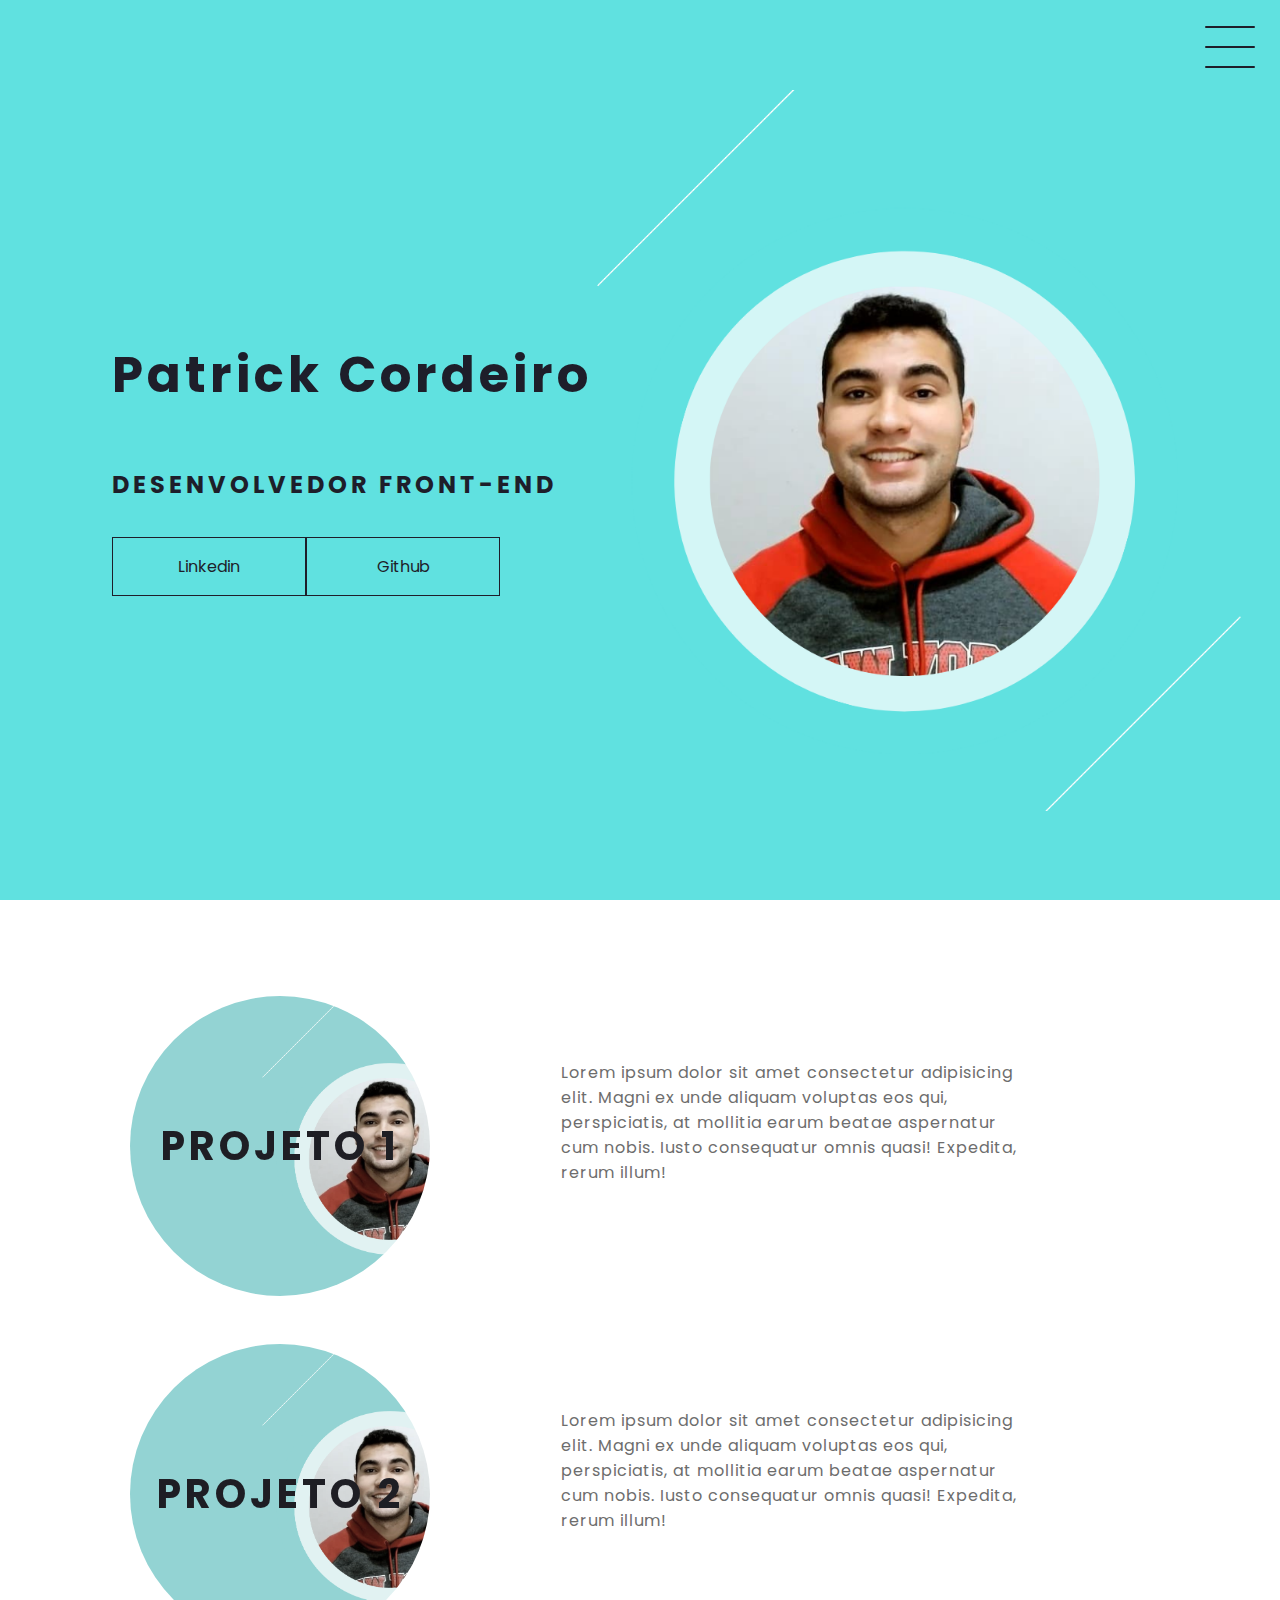
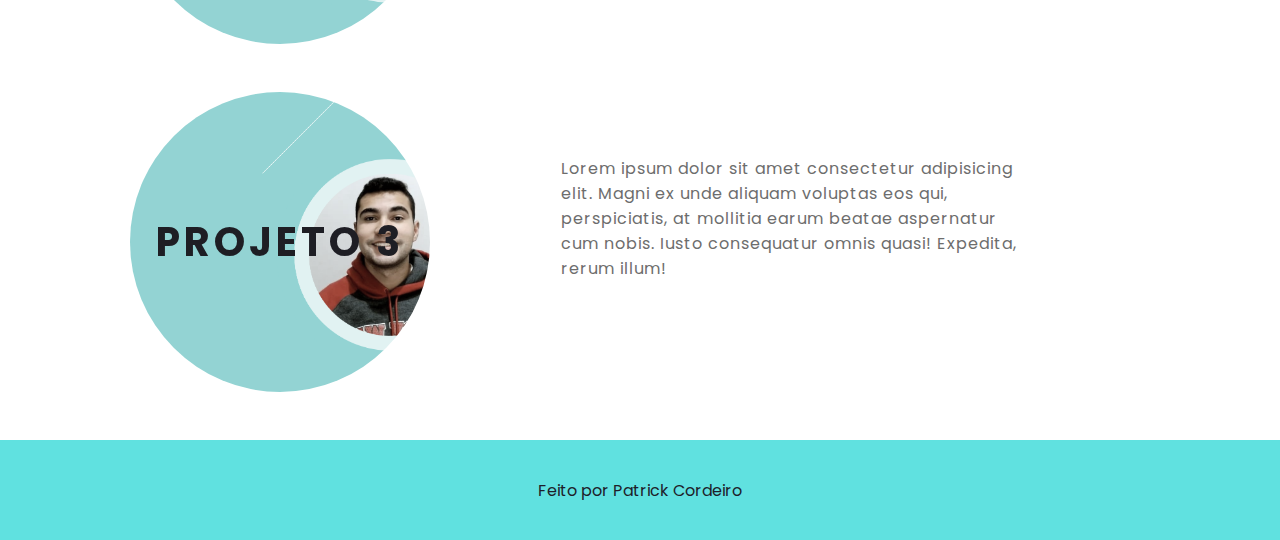
<file: index.html>
<!DOCTYPE html>
<html lang="pt-br">
<head>
    <meta charset="UTF-8">
    <meta http-equiv="X-UA-Compatible" content="IE=edge">
    <meta name="viewport" content="width=device-width, initial-scale=1.0">
    <link rel="stylesheet" href="style.css">
    <title>Portfólio</title>
</head>
<body>
    <header class="header-container">
        <div class="header">
            <div class="checkbox-container">
                <div class="checkbox-wrapper">
                    <input type="checkbox" id="toggle">
                    <label  class="checkbox" for="toggle">
                        <div class="trace"></div>
                        <div class="trace"></div>
                        <div class="trace"></div>
                    </label>
                    <div class="menu"></div>
                    <nav class="menu-itens">
                        <ul>
                            <li>
                                <a href="#">Home</a>
                            </li>
                            <li>
                                <a href="sobre.html">Sobre</a>
                            </li>
                            <li>
                                <a href="#">Projetos</a>
                            </li>
                        </ul>
                    </nav>
                </div>
            </div>
        </div>
        <h1>Patrick Cordeiro</h1>
        <h2>Desenvolvedor Front-End</h2>
        <div class="social-media">
            <a href="https://www.linkedin.com/in/patrick-cordeiro-a08a55141/">Linkedin</a>
            <a href="https://github.com/patrickcordeiro">Github</a>
        </div>
    </header>
    <main class="container">
        <div class="card-container">
            <div class="card">
                <div class="card-wrapper">
                    <h2>Projeto 1</h2>
                    <p>Vem ver!</p>
                </div>
            </div>
            <div class="card-text">
                Lorem ipsum dolor sit amet consectetur adipisicing elit. Magni ex unde aliquam voluptas eos qui, perspiciatis, at mollitia earum beatae aspernatur cum nobis. Iusto consequatur omnis quasi! Expedita, rerum illum!
            </div>

        </div>

        <div class="card-container">
            <div class="card">
                <div class="card-wrapper">
                    <h2>Projeto 2</h2>
                    <p>Vem ver!</p>
                </div>
            </div>
            <div class="card-text">
                Lorem ipsum dolor sit amet consectetur adipisicing elit. Magni ex unde aliquam voluptas eos qui, perspiciatis, at mollitia earum beatae aspernatur cum nobis. Iusto consequatur omnis quasi! Expedita, rerum illum!
            </div>

        </div>

        <div class="card-container">
            <div class="card">
                <div class="card-wrapper">
                    <h2>Projeto 3</h2>
                    <p>Vem ver!</p>
                </div>
            </div>
            <div class="card-text">
                Lorem ipsum dolor sit amet consectetur adipisicing elit. Magni ex unde aliquam voluptas eos qui, perspiciatis, at mollitia earum beatae aspernatur cum nobis. Iusto consequatur omnis quasi! Expedita, rerum illum!
            </div>

        </div>
    </main>
    <footer class="footer">
        Feito por Patrick Cordeiro
    </footer>
</body>
</html>
</file>
<file: style.css>
@import url('https://fonts.googleapis.com/css2?family=Poppins:wght@300;400;500;700&display=swap');


body {
    margin: 0;
    padding: 0;
    font-family: 'Poppins', sans-serif;
    color: #1E1E2A;
    
}

/* HEADER */

.header-container {
    height: 100vh;
    width: 100%;
    background-color: #60E1E0;
    background-image: url(img/bgfinal.png);
    background-repeat: no-repeat;
    background-position: center;
    background-size: contain;
    display: flex;
    flex-direction: column;
    justify-content: center;
    align-items: flex-start;
    box-sizing: border-box;
    padding: 0 112px;
    position: relative;
    
}

h1 {
    font-size: 50px;
    letter-spacing: 4px;  
    
}

h2 {
    text-transform: uppercase;
    letter-spacing: 4px;
}

.social-media {
    margin-top: 1rem;
    display: flex;
}

.social-media a {
    text-decoration: none;
    color: #1E1E2A;
    padding: 1rem 4rem;
    border: 1px solid #1E1E2A;
    min-width: 4rem;
    display: flex;
    align-items: center;
    justify-content: center;
    transition: -5s ease-in-out;
}

a:hover {
    background-color: #ffffff;
}

/* MENU HAMBURGUER */ 

.checkbox-container {
    display: flex;
    justify-content: center;
    align-items: center;
}

.checkbox {
    height: 100px;
    width: 100px;
    position: absolute;
    right: 0;
    top: 0;
    display: flex;
    justify-content: center;
    cursor: pointer;
    z-index: 9999;
    transition: 400ms ease-in-out 0s;
}

.checkbox .trace {
    width: 50px;
    height: 2px;
    background-color: #1E1E2A;
    position: absolute;
    border-radius: 4px;
    transition: 0.5s ease-in-out;
}

.checkbox .trace:nth-child(1) {
    top: 26px;
    transform: rotate(0);
}

.checkbox .trace:nth-child(2) {
    top: 46px;
    transform: rotate(0);
}

.checkbox .trace:nth-child(3) {
    top: 66px;
    transform: rotate(0);
}

#toggle {
    display: none;
}

/* MENU */ 

.menu {
    position: absolute;
    top: 28px;
    right: 30px;
    background-color: transparent;
    height: 4px;
    width: 10px;
    border-radius: 50%;
    box-shadow: 0px 0px 0px 0px #ffffff;
    z-index: -1;
    transition: 400ms ease-in-out 0s;
}

.menu-itens {
    position: fixed;
    top: 0;
    left: 0;
    width: 100%;
    height:100vh;
    display: flex;
    justify-content: center;
    align-items: center;
    z-index: 2;
    opacity: 0;
    visibility: hidden;
    transition: 400ms ease-in-out 0s;
}

.menu-itens ul {
    list-style-type: none;
}

.menu-itens ul li a {
    margin: 10px 0;
    color: #1E1E2A;
    text-decoration: none;
    text-transform: uppercase;
    letter-spacing: 4px;
    font-size: 40px;
}

/* Animação do menu */ 

#toggle:checked + .checkbox .trace:nth-child(1) {
    transform: rotate(45deg);
    top: 47px;
}

#toggle:checked + .checkbox .trace:nth-child(2) {
    transform: translate(-100px);
    width: 30px;
    visibility: hidden;
    opacity: 0;
}

#toggle:checked + .checkbox .trace:nth-child(3) {
    transform: rotate(-45deg);
    top: 48px;
}

#toggle:checked + .checkbox {
    background-color: #ffffff;
    
}


#toggle:checked ~ .menu {
    box-shadow: 0px 0px 0px 0px 100vmax #ffffff;
    z-index: 1;
    
}

#toggle:checked ~ .menu-itens {
    visibility: visible;
    opacity: 1;
    background-color: #ffffff;
    

}

.menu-itens ul li a:hover {
    color: silver;
}

/* CARDS */

.container {
    height: auto;
    width: 100%;
    display: flex;
    flex-direction: column;
    justify-content: space-evenly;
    margin: 3rem 0;
}

.card-container {
    display: flex;
    justify-content: space-evenly;
    align-items: center;
    width: 90%;
}

.card {
    width: 300px;
    height: 300px;
    border-radius: 100%;
    margin: 3rem 0 0 0;
    display: flex;
    align-items: center;
    justify-content: center;
    background-color: #60E1E0;
    background-image: url(img/bgfinal.png);
    background-position: center;
    background-size: cover;
    background-repeat: no-repeat;
    filter: grayscale(0.5);
    color: #1E1E2A;
    cursor: pointer;
    transition: 0.5s ease-in-out;
}

.card-text {
    width: 40%;
    letter-spacing: 1px;
    color: rgb(109, 109, 109);
}

.card-wrapper {
    text-align: center;
    display: flex;
    flex-direction: column;
    justify-content: center;
    align-items: center;
    position: relative;
}

.card-wrapper::before {
    content: '';
    position: absolute;
    height: 100px;
    width: 100px;
    border-radius: 50%;
    display: block;
    opacity: 0;
    transition: 0.5s ease-in-out;
}

.card-wrapper h2 {
    font-size: 40px;
    text-transform: uppercase;
    letter-spacing: 4px;
    margin: 0;
    transition: 0.5s ease-in-out;
}

.card-wrapper p {
    font-size: 0;
    visibility: visible;
    opacity: 0;
    font-weight: bold;
    text-transform: uppercase;
    transition: 0.5s ease-in-out;
}

.card:hover {
    filter: unset;
}

.card:hover > .card-wrapper::before {
    height: 250px;
    width: 250px;
    opacity: 1;
}

.card:hover > .card-wrapper p {
    opacity: 1;
    visibility: visible;
    font-size: 14px;
}

/* FOOTER */ 

.footer {
    width: 100%;
    height: 100px;
    background-color: #60E1E0;
    display: flex;
    align-items: center;
    justify-content: center;
    color: #1E1E2A;
}
</file>
